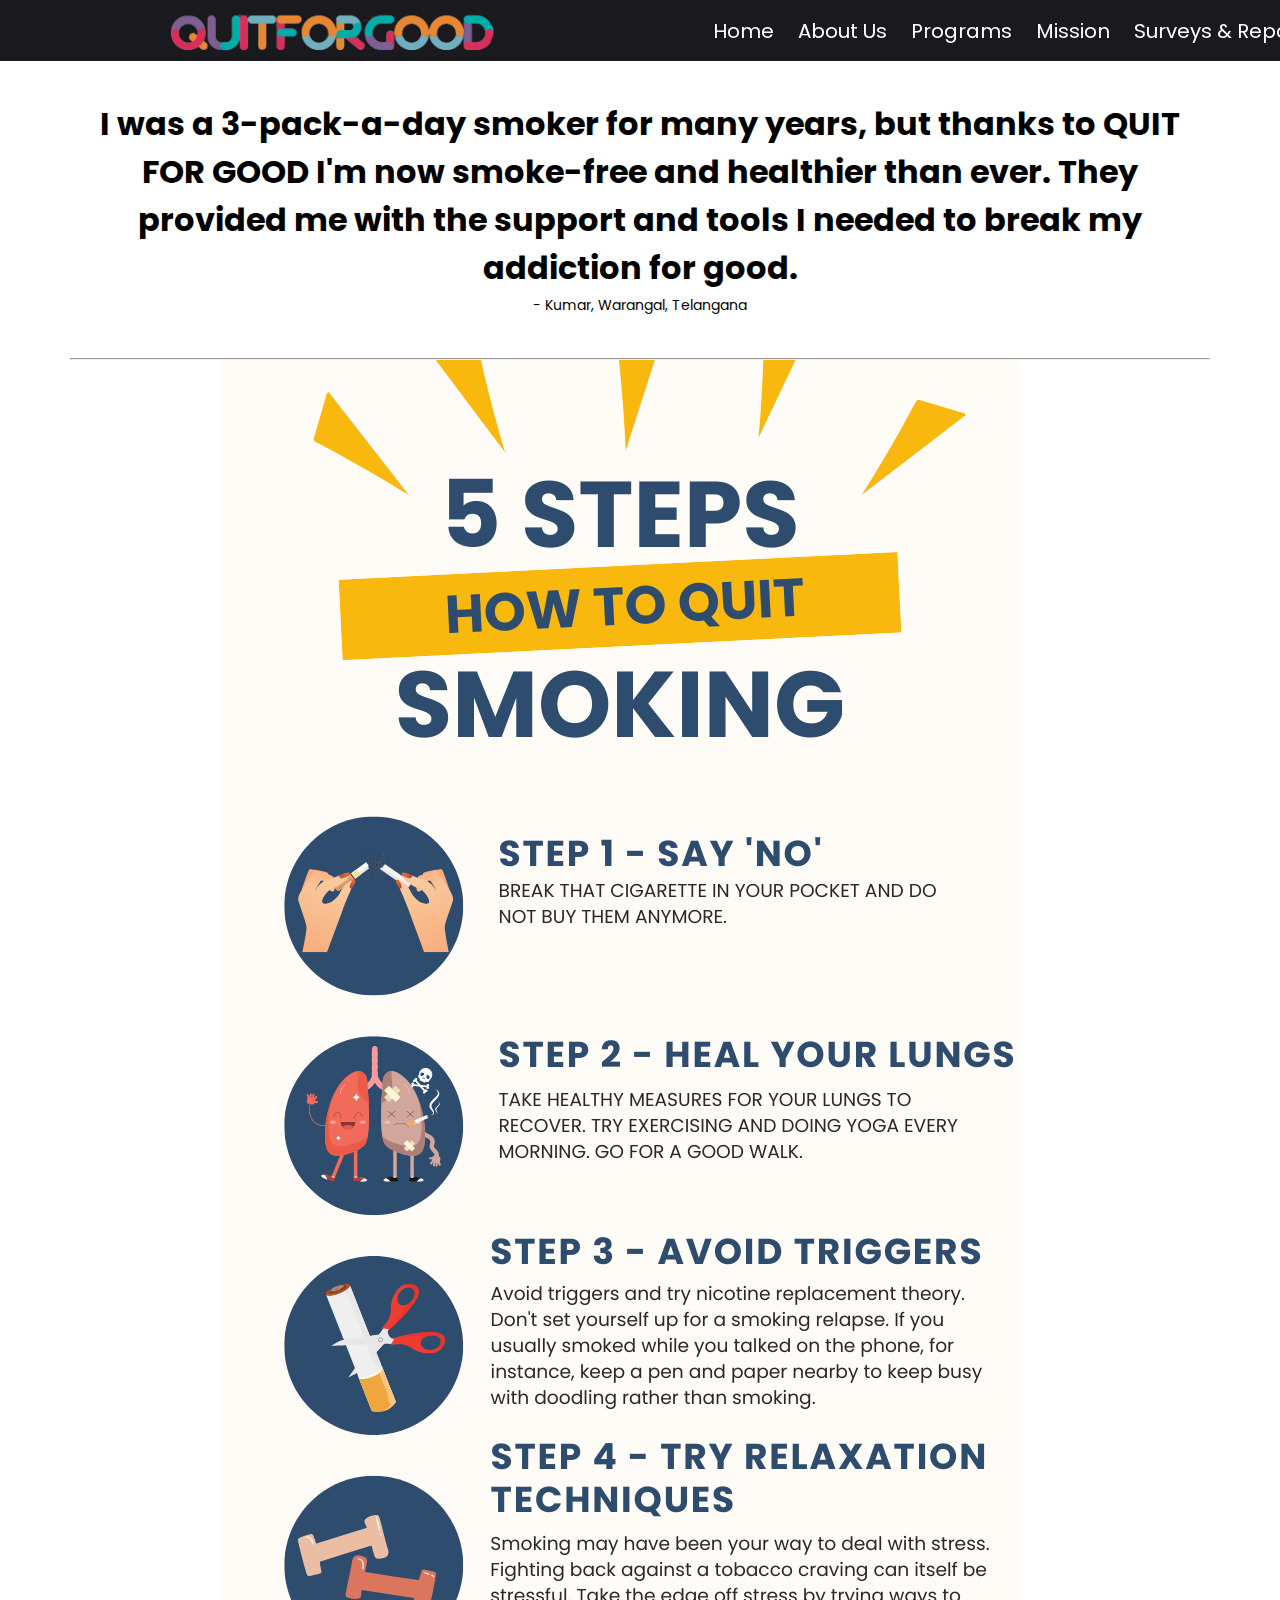
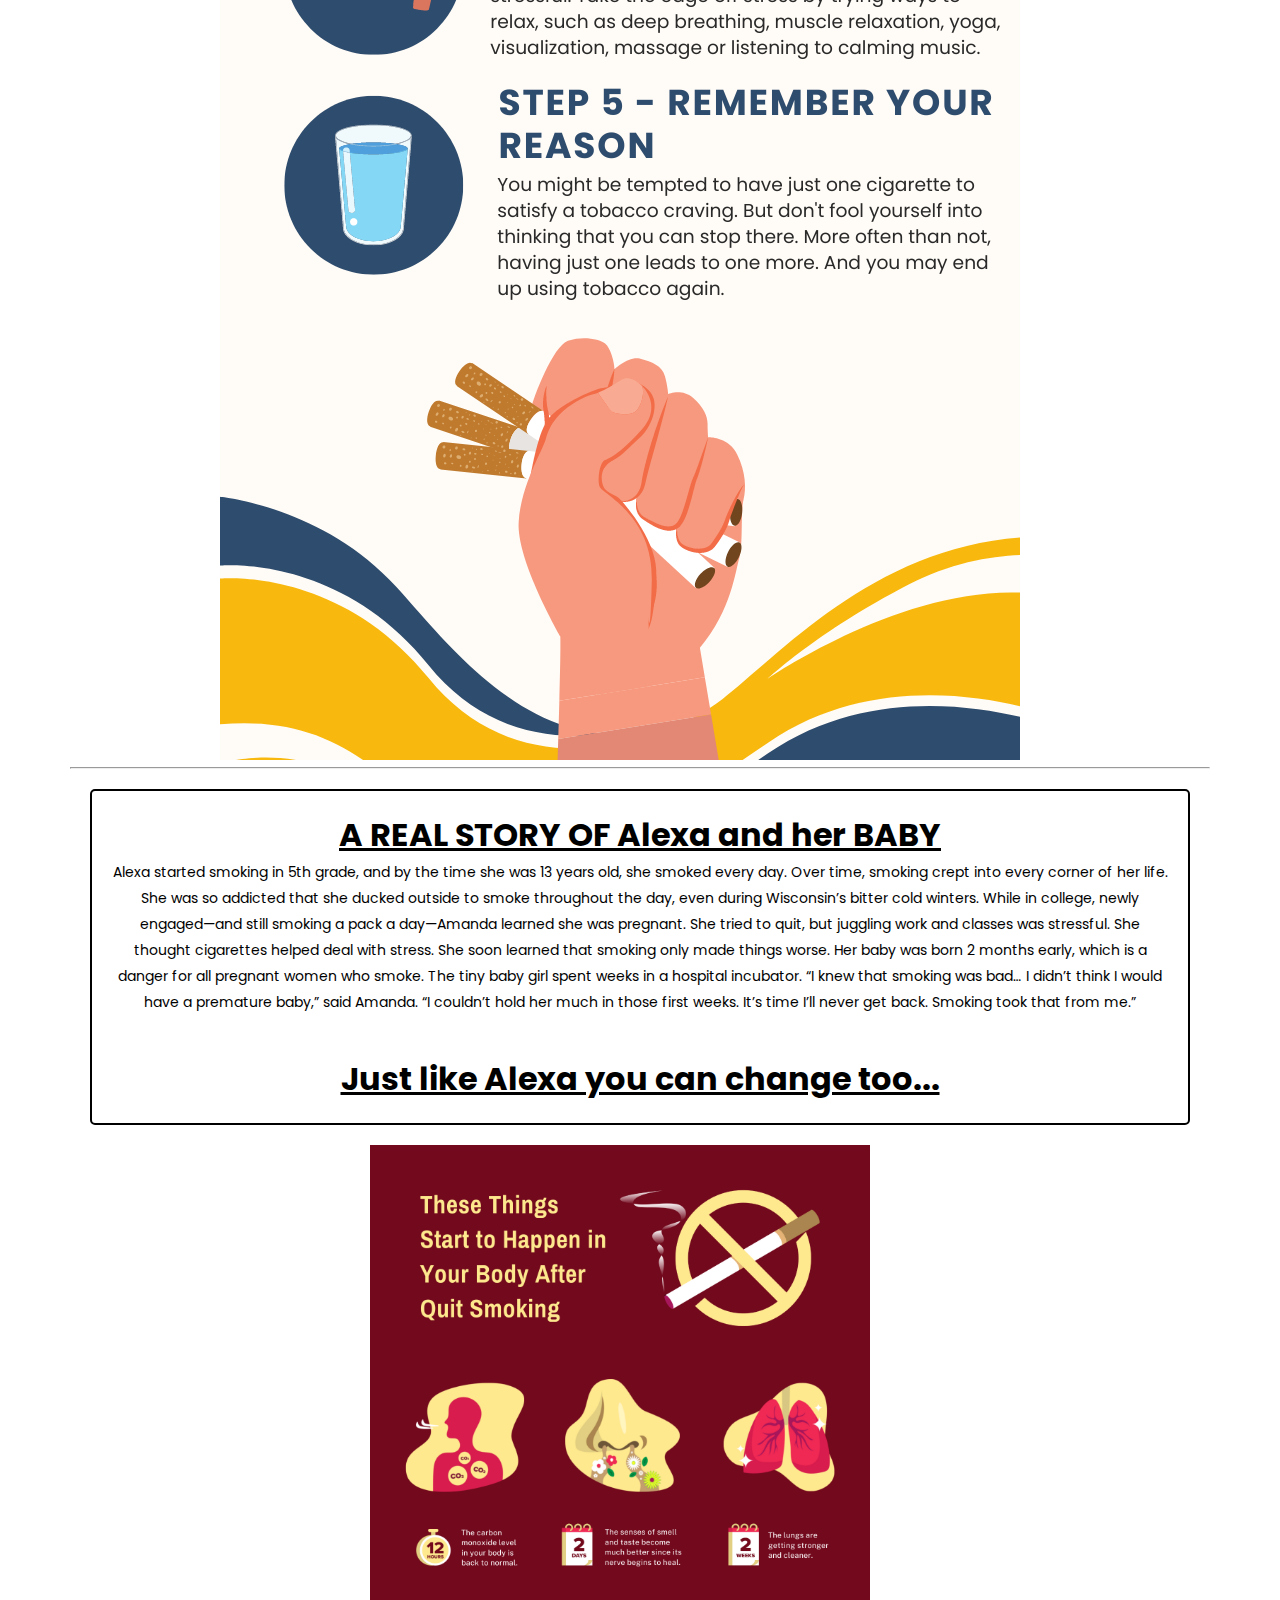
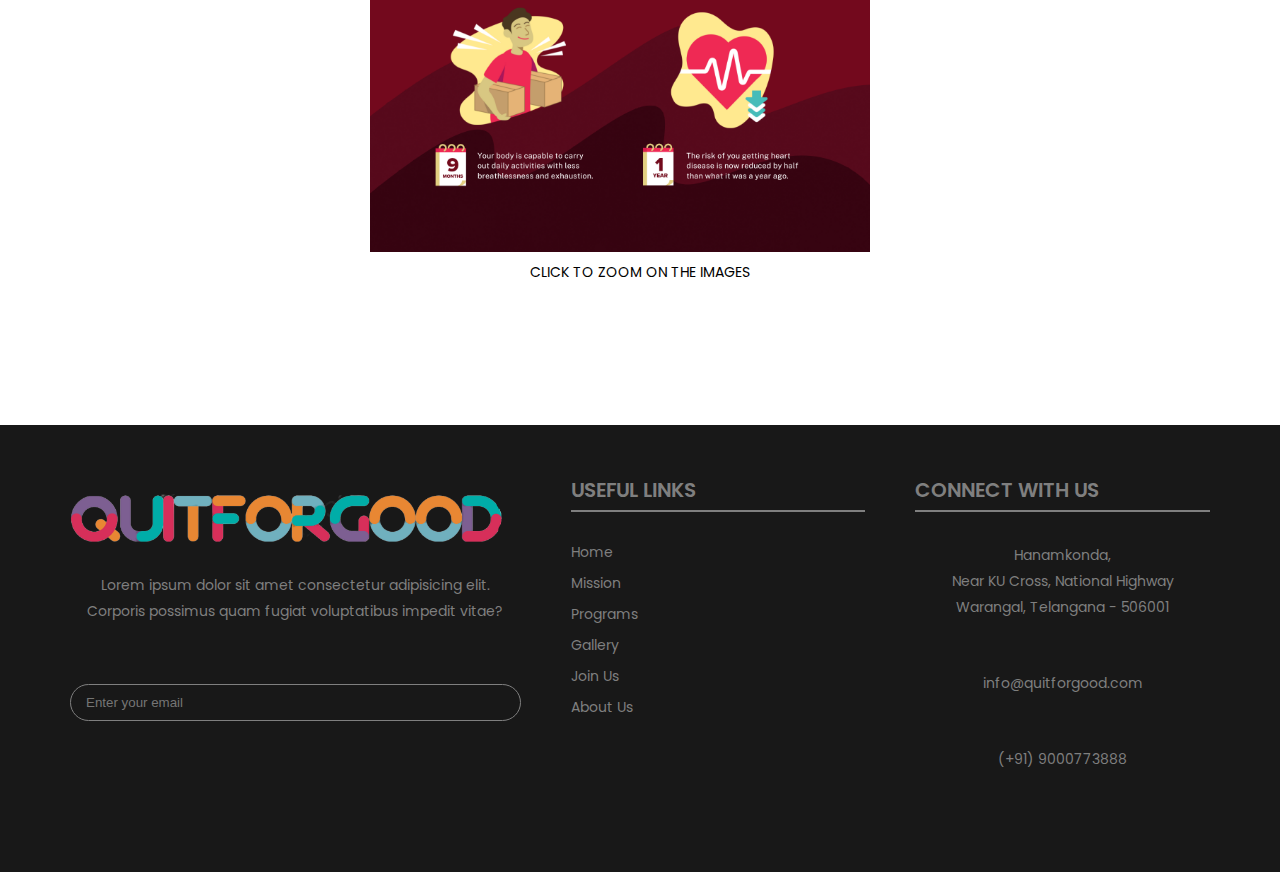
<file: quit.html>
<!DOCTYPE html>
<html lang="en">
    <head>
        <meta charset="UTF-8" />
        <meta name="viewport" content="width=device-width, initial-scale=1.0" />
        <title>QuitForGood</title>
        <link rel="icon" type="image/x-icon" href="https://cdn-icons-png.flaticon.com/128/58/58177.png">
        <link rel="stylesheet" href="surveystyle.css" />
        <link rel="stylesheet" href="https://nhm.gov.in/css/custom.css" />
        <link rel="stylesheet" href="quitstyle.css" />
    </head>
    <body>
        <div class="fullContainer banner" id="homeSection">
            <header>
                <div class="container">
                    <div class="logo">
                    <img src="images/logo2f.png" alt="NGO logo">
                    </div>
                    
                    <nav>
                        <ul>
                            <li><a href="index.html">Home</a></li>
                            <li><a href="index.html">About Us</a></li>
                            <li><a href="index.html">Programs</a></li>
                            <li><a href="index.html">Mission</a></li>
                            <li><a href="./survey.html">Surveys & Reports</a></li>
                            <li><a href="index.html">Gallery</a></li>
                            <li><a href="index.html">Join Us</a></li>
                            <li><a style="color: greenyellow; font-size: 24px; font-weight: 800;" href="./survey.html">Quit plan</a></li>
                        </ul>
                    </nav>
                </div>
            </header>
            <!-- header ends here -->

            <section class="fullContainer" id="quitSection">
            <div class="container">
                <h1 class="heading">
                    I was a 3-pack-a-day smoker for many years, but thanks to QUIT FOR GOOD I'm now smoke-free and healthier than ever. They provided me with the support and tools I needed to break my addiction for good.
                </h1>
                <p>- Kumar, Warangal, Telangana </p>
                <hr>
                <img src="images/quit/3.png" id="im3">
                <hr>
                <div class="storybox">

                <h1 class="heading">A REAL STORY OF Alexa and her BABY</h1>
                <p>
                    Alexa started smoking in 5th grade, and by the time she was 13 years old, she smoked every day. Over time, smoking crept into every corner of her life. She was so addicted that she ducked outside to smoke throughout the day, even during Wisconsin’s bitter cold winters.

While in college, newly engaged—and still smoking a pack a day—Amanda learned she was pregnant. She tried to quit, but juggling work and classes was stressful. She thought cigarettes helped deal with stress. She soon learned that smoking only made things worse. Her baby was born 2 months early, which is a danger for all pregnant women who smoke. The tiny baby girl spent weeks in a hospital incubator. “I knew that smoking was bad… I didn’t think I would have a premature baby,” said Amanda. “I couldn’t hold her much in those first weeks. It’s time I’ll never get back. Smoking took that from me.”

                </p>

                <h1 class="heading">Just like Alexa you can change too...</h1>
            </div>
                <img src="images/quit/4.png" id="im4">

                <p>CLICK TO ZOOM ON THE IMAGES</p>


            
               
            </section>




            <footer>
                <div class="container">
    
                    <div class="newsLetterContainer">
                        <img src="images/logo2f.png" alt="" />
                        <p>Lorem ipsum dolor sit amet consectetur adipisicing elit. Corporis possimus quam fugiat voluptatibus impedit vitae?                      
                        </p>
                        <input type="text" placeholder="Enter your email" />
    
                    </div>
                    <!-- newsLetterContainer ends here -->
    
                    <div class="linksContainer">
                        <div class="title">USEFUL LINKS</div>
                        <ul>
                            <li><a href="index.html">Home</a></li>
                            <li><a href="index.html">Mission</a></li>
                            <li><a href="index.html">Programs</a></li>
                            <li><a href="index.html">Gallery</a></li>
                            <li><a href="index.html">Join Us</a></li>
                            <li><a href="index.html">About Us</a></li>
                        </ul>
    
                    </div>
                    <!-- linksContainer ends here -->
    
                    <div class="connectContainer">
                        <div class="title">CONNECT WITH US</div>
                        <p>
                           Hanamkonda,<br>
                           Near KU Cross, National Highway<br>
                           Warangal, Telangana - 506001           
                        </p>
                        <p>info@quitforgood.com</p>
                        <p>(+91) 9000773888</p>
    
    
                    </div>
                    <!-- connectContainer ends here -->
                    
                </div>
            </footer>
    
    
    
    
    
            <script src="script.js"></script>
            
            <script src="script.js"></script>
        </body>
    </html>
</file>
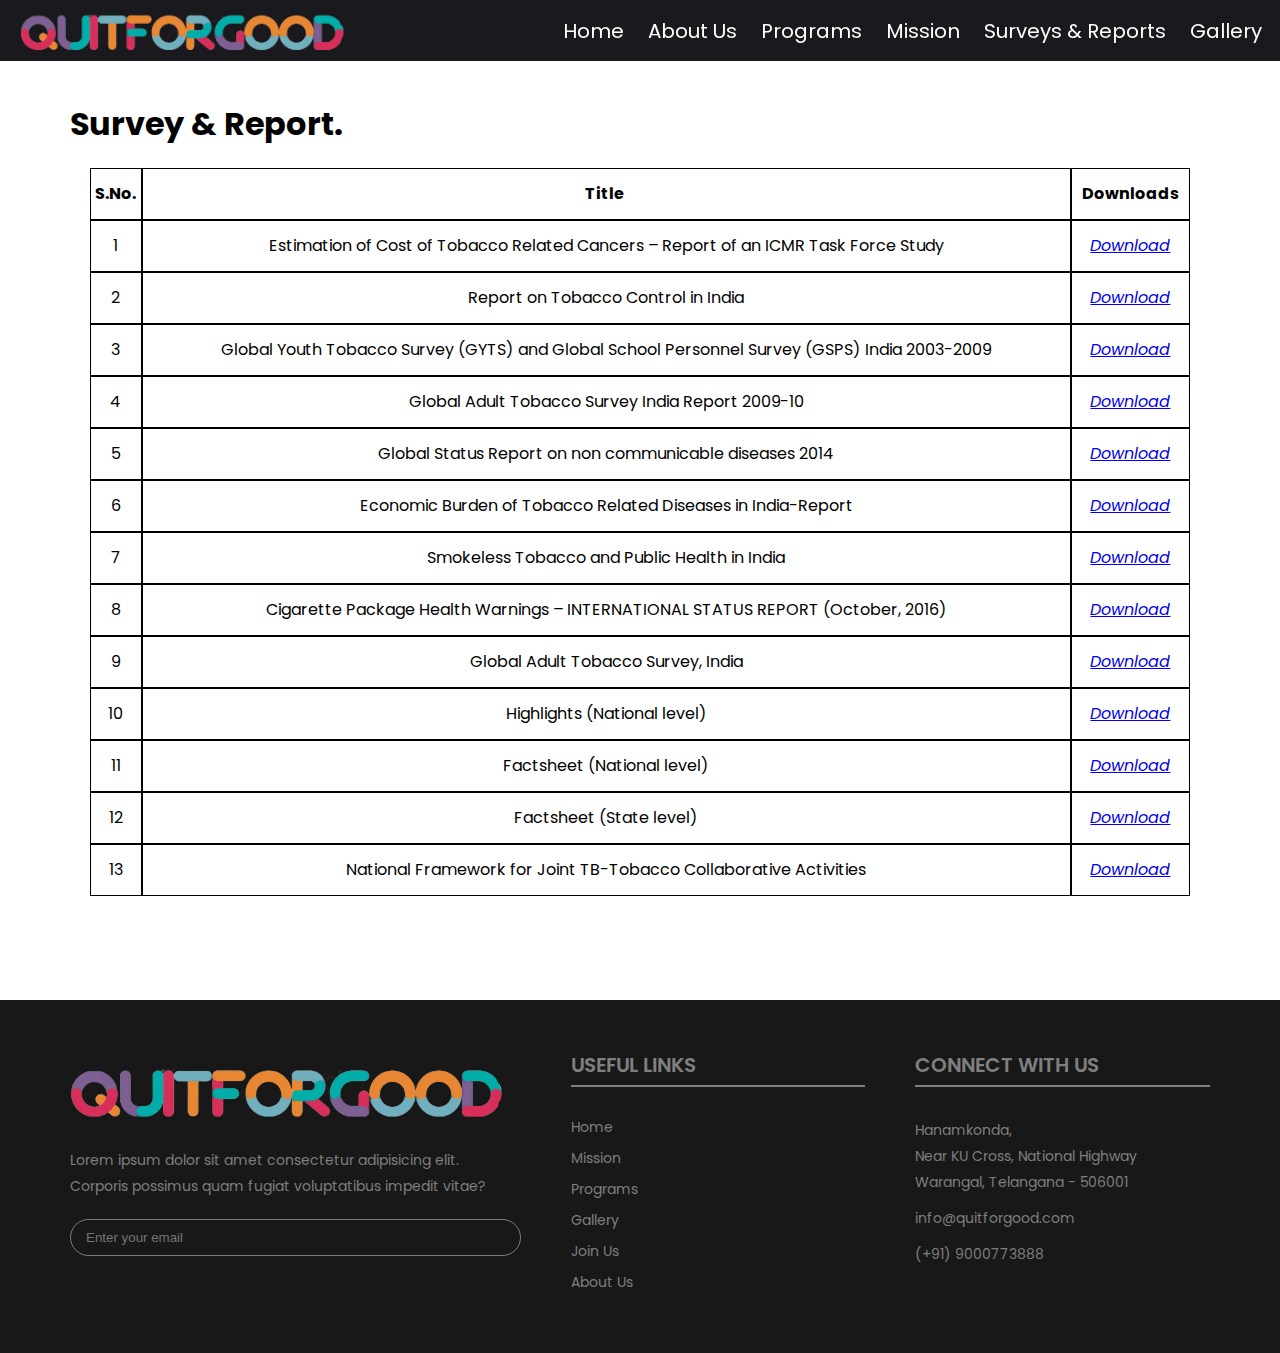
<file: survey.html>
<!DOCTYPE html>
<html lang="en">
    <head>
        <meta charset="UTF-8" />
        <meta name="viewport" content="width=device-width, initial-scale=1.0" />
        <title>QuitForGood</title>
        <link rel="icon" type="image/x-icon" href="https://cdn-icons-png.flaticon.com/128/58/58177.png">
        <link rel="stylesheet" href="surveystyle.css" />
        <link rel="stylesheet" href="https://nhm.gov.in/css/custom.css" />
    </head>
    <body>
        <div class="fullContainer banner" id="homeSection">
            <header>
                <div class="container">
                    <div class="logo">
                    <img src="images/logo2f.png" alt="NGO logo">
                    </div>
                    
                    <nav>
                        <ul>
                            <li><a href="index.html">Home</a></li>
                            <li><a href="index.html">About Us</a></li>
                            <li><a href="index.html">Programs</a></li>
                            <li><a href="index.html">Mission</a></li>
                            <li><a href="./survey.html">Surveys & Reports</a></li>
                            <li><a href="index.html">Gallery</a></li>
                            <li><a href="index.html">Join Us</a></li>
                            <li><a style="color: greenyellow; font-size: 24px; font-weight: 800;" href="./quit.html">Quit plan</a></li>
                        </ul>
                    </nav>
                </div>
            </header>
            <!-- header ends here -->

            <section class="fullContainer" id="surveyTable">
            <div class="container">
                <div class="single">
                    <div class="container">
                        <div class="article-post w3l">
                                            <div class="row">
                                <div class="col-md-10 pagetitle">
                                    <h1>Survey & Report.</h1>
                                </div>
                                <div class="col-md-2 back-button float-right " >
                                                        
                                </div>
                            </div>
                            <div class="row">
                                <div class="contentmain1">
                                    <div class="post-details s-page">
                                                                                                        <div id="cmscontent"><table class="datatable" border="0" summary="NTCP" width="100%" cellspacing="0" cellpadding="0">
            <thead>
                <tr><th>S.No.</th><th>Title&nbsp;</th><th>Downloads</th></tr>
                </thead>
                <tbody>
                <tr>
                <td>1</td>
                <td>Estimation of Cost of Tobacco Related Cancers &ndash; Report of an ICMR Task Force Study</td>
                <td><a href="https://nhm.gov.in/NTCP/Surveys-Reports-Publications/Estimation_of_Cost_of_Tobacco_Related-Cancers-Report-of_an_ICMR_Task_Force_Study.pdf" target="_blank"><em>Download</em></a></td>
                </tr>
                <tr>
                <td>2</td>
                <td>Report on Tobacco Control in India</td>
                <td><a href="https://nhm.gov.in/NTCP/Surveys-Reports-Publications/Report_on_Tobacco_Control_in_India.pdf" target="_blank"><em>Download</em></td>
                </tr>
                <tr>
                <td>3</td>
                <td>Global Youth Tobacco Survey (GYTS) and Global School Personnel Survey (GSPS) India 2003-2009</td>
                <td><a href="https://nhm.gov.in/NTCP/Surveys-Reports-Publications/GYTS_and_GSPS_India-2003-2009.pdf" target="_blank"><em>Download</em></td>
                </tr>
                <tr>
                <td>4</td>
                <td>Global Adult Tobacco Survey India Report 2009-10</td>
                <td><a href="https://nhm.gov.in/NTCP/Surveys-Reports-Publications/Global_Adult_Tobacco_Survey_India_2009-2010-Report.pdf" target="_blank"><em>Download</em></a></td>
                </tr>
                <tr>
                <td>5</td>
                <td>Global Status Report on non communicable diseases 2014</td>
                <td><a href="https://nhm.gov.in/NTCP/Surveys-Reports-Publications/Global_Status_Report_on_noncommunicable_disease-%202014.pdf" target="_blank"><em>Download</em></a></td>
                </tr>
                <tr>
                <td>6</td>
                <td>Economic Burden of Tobacco Related Diseases in India-Report</td>
                <td><a href="https://nhm.gov.in/NTCP/Surveys-Reports-Publications/Economic_Burden_of_Tobacco_Related_Diseases_in_India-Report.pdf" target="_blank"><em>Download</em></a></td>
                </tr>
                <tr>
                <td>7</td>
                <td>Smokeless Tobacco and Public Health in India</td>
                <td><a href="https://nhm.gov.in/NTCP/Surveys-Reports-Publications/Smokeless_Tobacco_and_Public_Health_in_India.pdf" target="_blank"><em>Download</em></a></td>
                </tr>
                <tr>
                <td>8</td>
                <td>Cigarette Package Health Warnings &ndash; INTERNATIONAL STATUS REPORT (October, 2016)</td>
                <td><a href="https://nhm.gov.in/NTCP/Surveys-Reports-Publications/Cigarette_Package_Health_Warnings-Internatioanl_Status_Report-October-2016.pdf" target="_blank"><em>Download</em></a></td>
                </tr>
                <tr>
                <td>9</td>
                <td>Global Adult Tobacco Survey, India </td>
                <td><a href="https://nhm.gov.in/NTCP/Surveys-Reports-Publications/Report.pdf" target="_blank"><em>Download</em></a></td>
                </tr>
                <tr>
                <td>10</td>
                <td>Highlights (National level)</td>
                <td><a href="https://nhm.gov.in/NTCP/Surveys-Reports-Publications/GATS-2-Highlights-(National-level).pdf" target="_blank"><em>Download</em></a></td>
                </tr>
                <tr>
                <td>11</td>
                <td>Factsheet (National level)</td>
                <td><a href="https://nhm.gov.in/NTCP/Surveys-Reports-Publications/GATS-2-Factsheet-(National-level).pdf" target="_blank"><em>Download</em></a></td>
                </tr>
                <tr>
                <td>12</td>
                <td>Factsheet (State level)</td>
                <td><a href="https://nhm.gov.in/NTCP/Surveys-Reports-Publications/Factsheets_32States_GATS2.zip" target="_blank"><em>Download</em></a></td>
                </tr>
                <tr>
                <td>13</td>
                <td>National Framework for Joint TB-Tobacco Collaborative Activities</td>
                <td><a href="https://nhm.gov.in/NTCP/Surveys-Reports-Publications/National_Framework_for_Joint_TB-Tobacco_Collaborative_Activities.pdf" target="_blank"><em>Download</em></a></td>
                </tr>
                </tbody>
                </table>
                </div>
                </div>
                </div>
                </div>
                </div>
                </div>
                </div>
                </div>
               
            </section>




            <footer>
                <div class="container">
    
                    <div class="newsLetterContainer">
                        <img src="images/logo2f.png" alt="" />
                        <p>Lorem ipsum dolor sit amet consectetur adipisicing elit. Corporis possimus quam fugiat voluptatibus impedit vitae?                      
                        </p>
                        <input type="text" placeholder="Enter your email" />
    
                    </div>
                    <!-- newsLetterContainer ends here -->
    
                    <div class="linksContainer">
                        <div class="title">USEFUL LINKS</div>
                        <ul>
                            <li><a href="index.html">Home</a></li>
                            <li><a href="index.html">Mission</a></li>
                            <li><a href="index.html">Programs</a></li>
                            <li><a href="index.html">Gallery</a></li>
                            <li><a href="index.html">Join Us</a></li>
                            <li><a href="index.html">About Us</a></li>
                        </ul>
    
                    </div>
                    <!-- linksContainer ends here -->
    
                    <div class="connectContainer">
                        <div class="title">CONNECT WITH US</div>
                        <p>
                            Hanamkonda,<br>
                            Near KU Cross, National Highway<br>
                            Warangal, Telangana - 506001           
                        </p>
                        <p>info@quitforgood.com</p>
                        <p>(+91) 9000773888</p>
    
    
                    </div>
                    <!-- connectContainer ends here -->
                    
                </div>
            </footer>
    
    
    
    
    
            
            
            
        </body>
    </html>
</file>
<file: surveystyle.css>
/* Common Style Start */
@import url('https://fonts.googleapis.com/css2?family=Noto+Sans+Tangsa:wght@400;500;600;700&family=Poppins:ital,wght@0,200;0,300;0,500;0,700;0,800;0,900;1,200;1,600&display=swap');

:root{
        --themeRed:#e43a47;
        --gray: #efefef; 
}

html{
        scroll-behavior: smooth;
}

button,body{
        font-family: 'Poppins', sans-serif;
}

*{
        margin: 0;
        padding: 0;
        box-sizing: border-box;
}

p{
        font-size: 14px;
        line-height: 26px;
}

.fullContainer{
        width: 100%;
}

.container{
        width:1140px;
        margin: auto;     
}

.sectionTitle{
        width: 300px;
        border-bottom: 3px solid var(--themeRed);
        text-align: center;
        font-size: 2rem;
        font-weight: 800;
        margin: 0px auto 50px;
        position: relative;
        padding: 8px;
        text-transform: uppercase;
}

.sectionTitle::after{           /*its for the triangle in between the underline of about us  */
        display: inline-block;
        content: "";
        height: 15px;
        width: 15px;
        background-color: var(--themeRed);
        position: absolute;
        left: calc((50% - 10px));
        top: calc(75% - 7px);
        transform: rotate(45deg) translate(52%,52%);
        border: 3px solid #fff;
}

section{
        padding: 100px 0;
        position: relative;
}

/* Common Style End */

/* Home Style Start */
header{
        width: 100%;
        background-color: rgb(25, 25, 30);
        position: fixed;
        z-index: 2;
}

header .container{
        display: flex;
        margin: 0px 0px 0px 20px; 
        justify-content: space-between;
}

header .container .logo{
        margin: 0;
        padding: 0;
        height: 60px;    
}

header .container .logo img{
        height: 100%;
}

header nav{
        flex-shrink: 0;
}

header nav ul{
        list-style-type: none;
        padding-left: 200px;
}

header nav ul li{
        display: inline-block;
}

header nav ul li a{
        display: inline-block;
        height: 60px;
        line-height: 10px;
        padding: 25px 15px 0px 5px;
        text-decoration: none;
        text-transform: capitalize;
        font-size: 20px;
        color: #fff;
        transition: 0.3s;
}
header nav ul li a:hover{
        background-color: var(--themeRed);
}



/* Home Style End */

table{
        line-height: 50px;
        
        padding: 20px;
        text-align: center;
}

tr, th, td{
        border: 1px solid black;
}

#surveyTable{
        height: 1000px;
}

/**/
/* Footer starts here */

footer{
        background-color: #181818;
        color: #7f7f7f;
        padding: 50px 0;
        font-size: 14px;
}

footer .container{
        display: grid;
        grid-template-columns: 1fr 1fr 1fr;
        grid-gap: 50px;
}

footer .title{
        font-size: 20px;
        font-weight: 600;
        text-transform: uppercase;
        border-bottom: 2px solid;
        margin-bottom: 30px;
        padding: 0 0 5px 0;
}

footer p{
        margin-bottom: 10px;
}

footer .linksContainer ul{
        list-style-type: none;
}

footer .linksContainer ul li a{
        text-decoration: none;
        color: #7f7f7f;
        margin-bottom: 10px;
        display: inline-block;
}

footer .newsLetterContainer img{
        margin-top: 0;
        margin-left: 0;
        height: 80px;
        padding: 0;
        margin-bottom: 11px;
}

footer .newsLetterContainer input{
        background-color: transparent;
        border: 1px solid #7f7f7f;
        outline: none;
        padding: 10px 15px;
        width: 100%;
        margin-top: 10px;
        color: #ccc;
        border-radius: 30px;
}


/* Footer ends here */


/*Responsive Layout */

@media screen and (max-width:1140px){
        .container{
                width: 100%;
                padding: 0 15px;
        }
        .education .videoPlayer{
                width: 1280px;
        }
}

@media screen and (max-width: 1080px){
        .banner h1{
                margin-top: 200px;
        }
        #aboutSection .cards{
                justify-content: space-around;
                height: auto;
        }
        #aboutSection .cards > div{
                margin: 10px 0;
        }       
}

@media screen and (max-width: 1024px){
        .banner{
                background-position-x: 45%;
        }
        .banner h1{
                font-size: 2.5rem;
        }
        .programs .boxContainer{
                grid-template-columns: repeat(2, 1fr);
        }
}

@media screen and (max-width: 768px){
        header nav{             /*In this view the navbar will shift to left and will be toggled to ocme out when pressed*/
                position: relative;
                border: 2px solid #fff;
                height: 30px;
                width: 30px;
                margin-top: 20px;
                border-radius: 5px;
        }
        header nav:after{
                top: 17px;

        }
        header nav:before{
                top: 7px;

        }
        header nav:after, header nav:before{
                content: "";
                height: 2px;
                width: 17px;
                background-color: #fff;
                display: block;
                position: absolute;
                left: 5px;
        }
        header nav ul{
                position: absolute;
                right: -400px;
                top: 53px;
                transition: 0.5s;
        }
        header nav:hover ul{
                right: 0;
        }

        header nav ul li{
                display: block;
        }

        header nav ul li a{
                width: 300px;
                background-color: rgba(0,0,0,0.6);
        }
        .banner{
                background-position-x: 65%;
        }
        .banner p{
                font-size: 14px;
        }
        .banner p, .banner h1{
                width: 70%;
        }
        #aboutSection .cards >div:hover{
                width: 350px;
        } 
        .education .educationContainer{
                width: 96%;
        }      
        .education .educationContainer h3{
                font-size: 30px;
                line-height: 35px;
        }
        .education .educationContainer p{
                margin: 10px 0 20px;
        }
        .gallery .galleryContainer{
                column-count: 2;
        }
}

@media screen and (max-width: 425px){
        .banner h1{
                margin-top: 150px;
                font-size: 2rem;
                line-height: 3rem;
        }
        .banner button{
                margin-bottom: 10px;
        }
        #aboutSection p{
                text-align: justify;
        }
        #aboutSection .cards >div:hover{
                width: 400px;
                margin-top: 10px;
                padding: 35px;
        }
        .programs .boxContainer{
                grid-template-columns: 1fr;
        }
        .education .videoPlayer{
                width: 1400px;
        }
        .education .educationContainer{
                width: 93%;
        }
        .gallery .galleryContainer{
                column-count: 1;
        }
        footer.container{
                grid-template-columns: 1fr;
        }      
}

@media screen and (max-width: 320px){
        .education .educationContainer h3{
                font-size: 18px;
                line-height: 24px;
        }
        .banner h1{
                margin-top: 100px;
        }
}
</file>
<file: quitstyle.css>
#quitSection{
    height: 100%;
    margin: auto;
    display: flex;
    flex-direction: column;    
    justify-content: center;
   align-items: center;
}

#im4 {
   width: 500px;
   margin: 0px 0px 0px 300px;
}

img{
    margin: 0px 0px 0px 150px;
    
    cursor: pointer;
}

.heading{
    justify-content: center;
   align-items: center;
   text-align: center;

}

p{
    justify-content: center;
   align-items: center;
   text-align: center;
   padding-bottom: 40px;
}

.storybox{
    margin: 20px;
    border: 2px solid black;
    border-radius: 5px;
    padding: 20px;
}

.storybox h1{
    text-decoration: underline;
}
</file>
